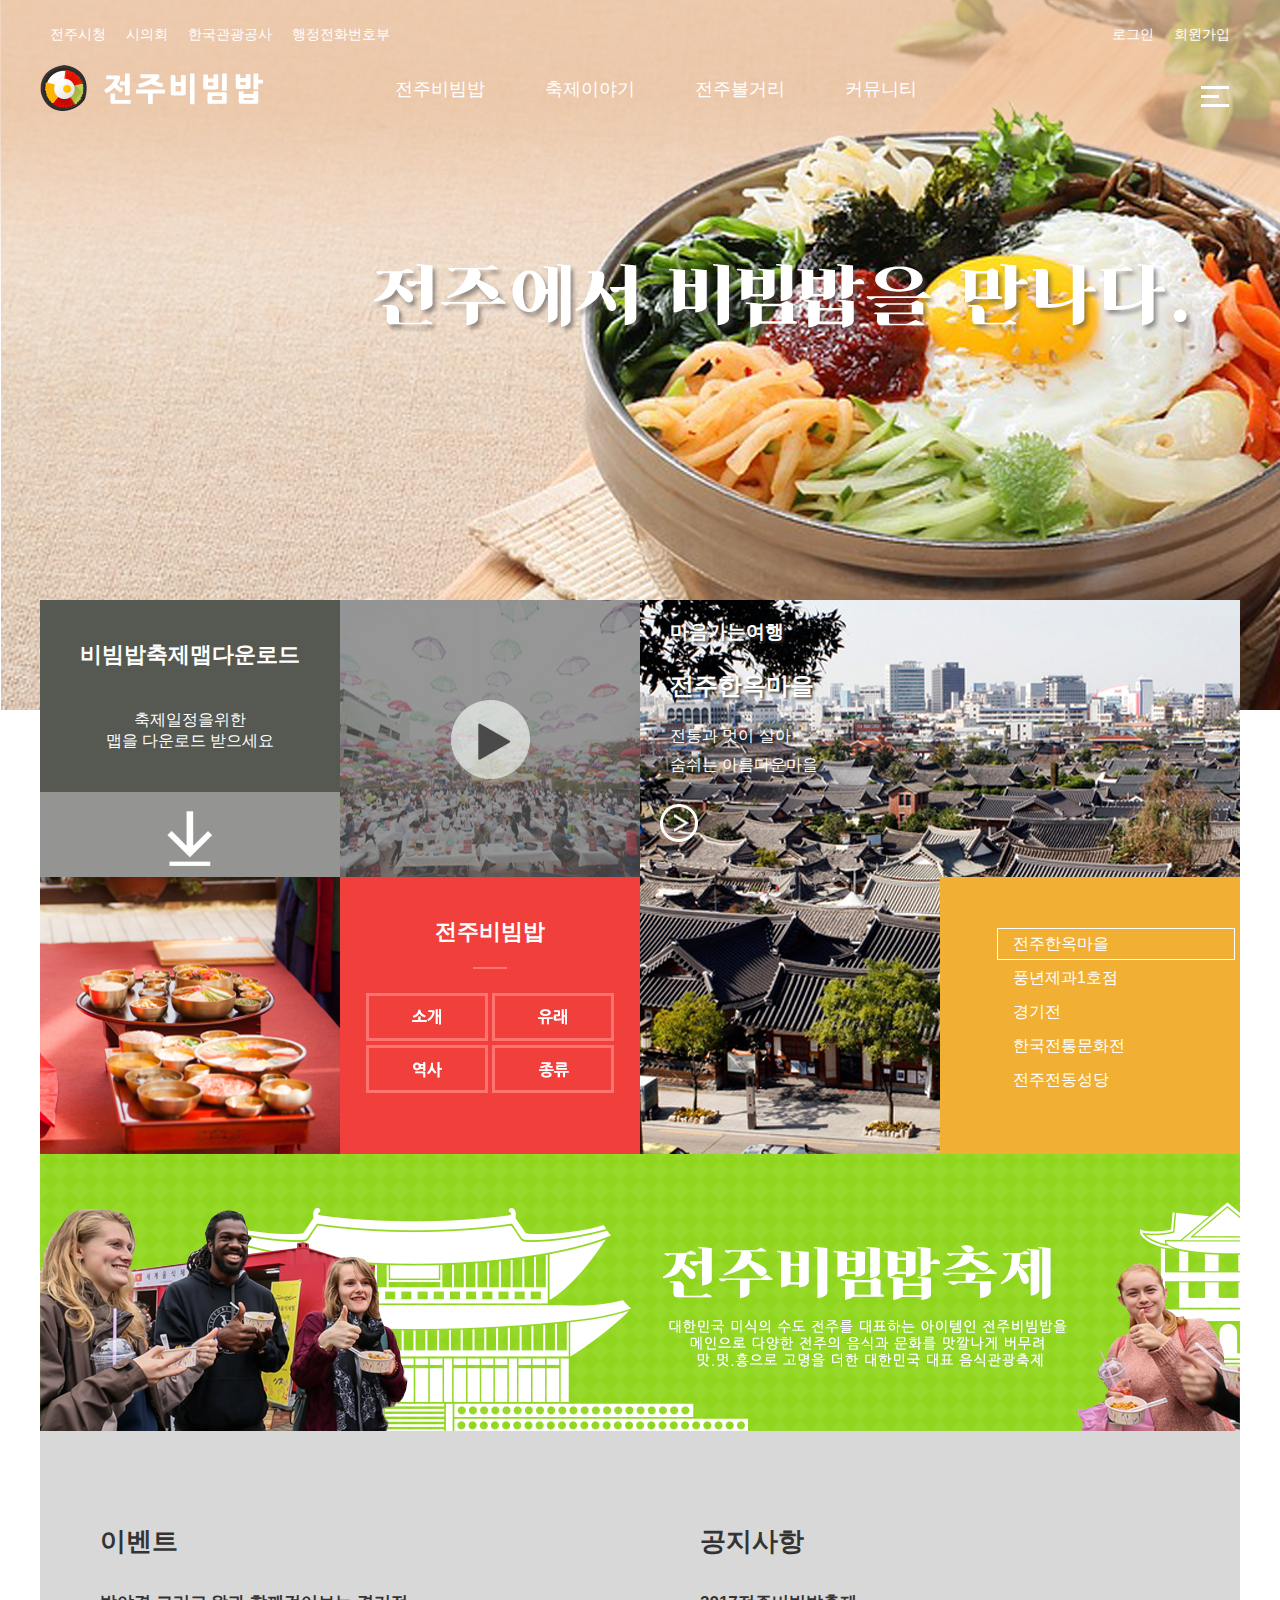
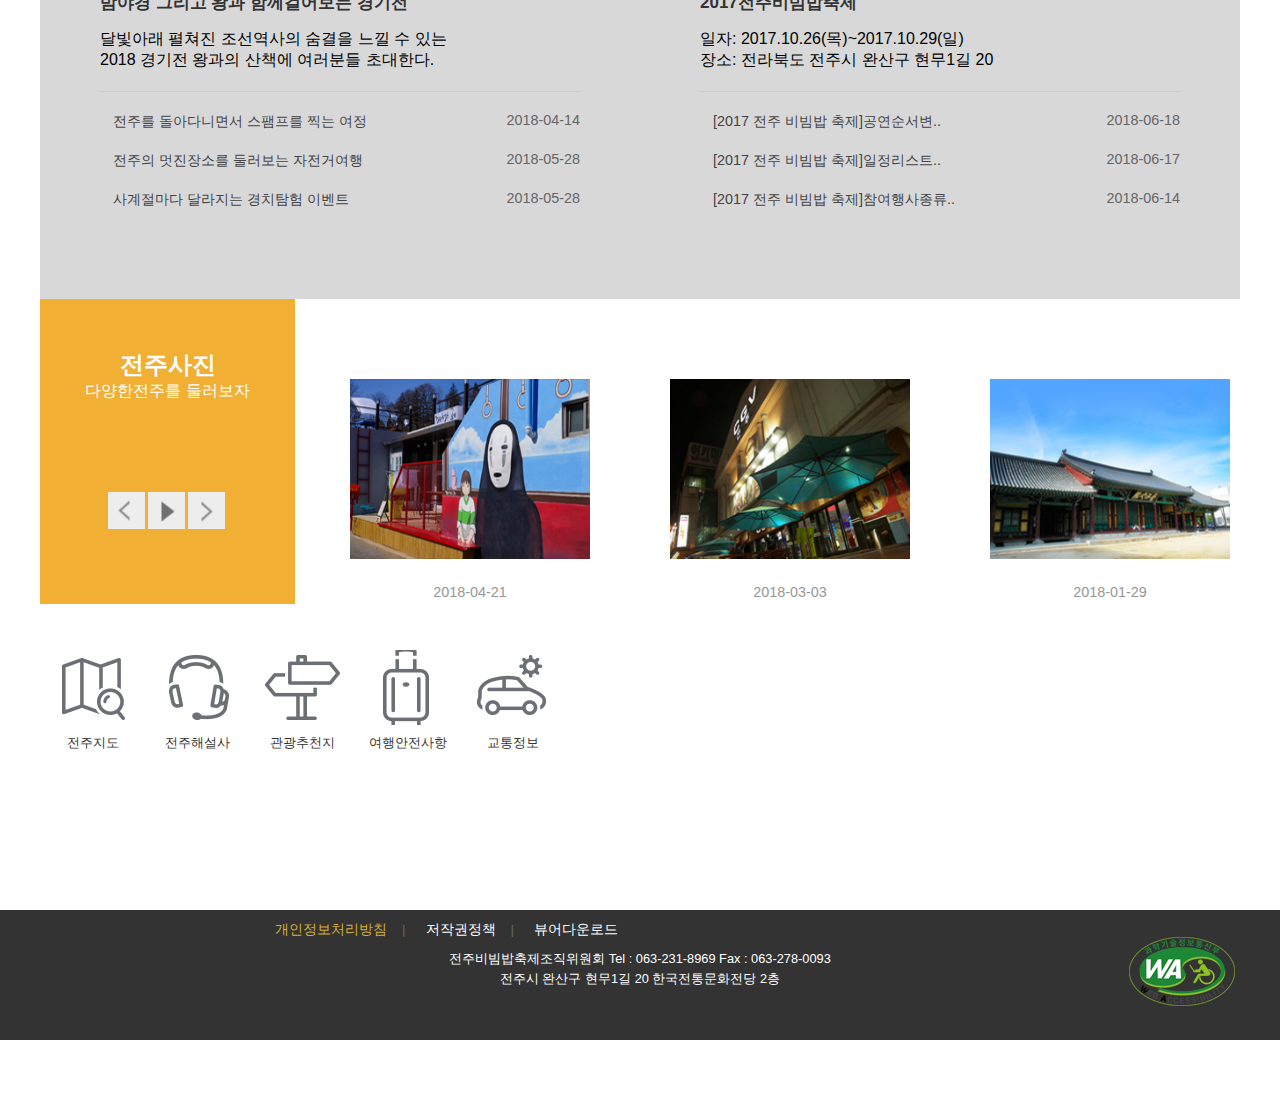
<file: site2/index.html>
<!DOCTYPE html>
<html lang="ko">
<head>
    <meta charset="UTF-8">
    <title>전주비빔밥사이트</title>
        <!--[if lt Ie 9]>
    <script src="http://cdnjs.cloudflare.com/ajax/libs/html5shiv/3.7.3/html5shiv.js"
    </script
<![endif]-->
</head>
<link rel="stylesheet" href="font.css">
<link rel="stylesheet" href="default.css">
<link rel="stylesheet" href="common.css">
<link rel="stylesheet" href="hd.css"> 
<style>
   
    

    
    a{text-decoration: none;}
    #visual{width: 100%; overflow: hidden; height: 860px; position: absolute; top:0;}
    .imgbox{position: relative; margin-top: -150px;  }
    .text{position:absolute; left:28%; margin-top: 400px; text-align: center; z-index: 30;}
    .section{width: 100%; height: 100%; margin:0px auto; position: absolute; top:600px;}
    /*.box_left{width:50%;clear: both; }*/
    .box_in{ width: 600px; height: 554px; float: left;}
    .box_in li{float: left; height: 277px; width: 300px;} 
    .on{width: 300px; clear: both}
    .box_in2 ul{float: left; clear: both;} 
    .topbox_all{width: 1200px; height:554px;  margin:0px auto; }
    .box1 { background-image:url("./img/textbox1_bg.png"); }
    .btn1{display: block; margin-top: 20px; }
    .box2 { background-image:url("./img/textbox2_bg.png"); }
    .btn2{display: block; margin:0px auto; margin-top: 100px; }
    .pp{font-size: 22px; margin-top:20px; font-weight:bold;}
    .box_text{color: #fff; text-align: center; padding:20px;}
    .box3 { background-image:url("./img/textbox3_bg.png"); }
    .box4 { background-image:url("./img/textbox4_bg.png"); }
    .m{display: block; margin:0px auto;}
    .b4_btnall{text-align: center; padding: 24px;}
    .box5 { background-image:url("./img/Untitled-1.png"); }
    .box_in2{ width: 600px;}
    .box_in2{float:right;}
 
    .b{margin: 0px auto;}
    .imgbox img{float: left; margin-top: 0;}

    .ralt{display: none;}
    #con1{width: 100%; height: 100%; top:0PX; z-index: 0;}
    #con1 .imgbox{}
    .item{border-right:1px solid #eee;}
 
    </style>
    <script src="text_color.js"></script>
    <script>
    $(document).ready(function(){
    $(".copyright").textcolor();                
    });    
    
    </script>
    <script>
    $(document).ready(function(){
        var wd=parseInt($("#slbox1 .thumbox"))
    function lani(){
        $("#slbox1").not(":naimated").animate({"margin-left":wd+"px"},500,);
    }
             });  
    </script>
<body>
<div class="wrap">
<header class="hd">
            <div class="hdwrap">
           
                <nav class="top">
                    <ul class="left">
                        <li><a href="" target="_blank">전주시청</a></li>
                        <li><a href="" target="_blank">시의회</a></li>
                        <li><a href="" target="_blank">한국관광공사</a></li>
                        <li><a href="">행정전화번호부</a></li>
                    </ul>
                    <ul class="right">
                        <li><a href="login.html">로그인</a></li>
                        <li><a href="join.html">회원가입</a></li>
                    </ul>
                </nav>
            </div>
            <div class="hdwrap">
              
                <a href="index.html" class="logo">
                    <img src="./img/logo.png" alt="로고">
                </a>
                <nav class="gnb">
                   <ul>
                    <li class="menu item1">
                        <a href="">전주비빔밥</a>
                        <div class="sub">
                            <aside class="left">
                                <h2 class="menuTit">전주비빔밥</h2>
                                <p class="menuCon">비빔밥에 대한 모든걸알아보자</p>
                                <img src="./img/mg1.png" alt="전주비빔밥">
                            </aside>
                            <section class="right">
                                <ul>
                                    <li class="subTit">
                                        <a href="">비빔밥</a>
                                    </li>
                                    <li><a href="">소개</a></li>
                                    <li><a href="">유래</a></li>
                                    <li>
                                        <a href="">역사</a>
                                    </li>
                                    <li>
                                        <a href="">종류</a>
                                    </li>
                                </ul>
                            </section>
                        </div>
                    </li>
                    <li class="menu">
                        <a href="">축제이야기</a>
                        <div class="sub">
                            <aside class="left">
                                <h2 class="menuTit">축제이야기</h2>
                                <p class="menuCon">전주의 다양한축제에 대해서 </p>
                                <img src="./img/mg2.png" alt="축제이야기">
                            </aside>
                            <section class="right">

                                <ul>
                                    <li class="subTit"><a href="">축제이야기</a></li>
                                    <li><a href="">전주비빔밥축제</a></li>
                                    <li><a href="">가맥축제</a></li>
                                 
                               
                                   <li class="subTit"><a href="">기타</a></li>
                                 
                                    <li><a href="">프로그램</a></li>
                                </ul>
                             
                            </section>
                        </div>
                    </li>
                    <li class="menu">
                        <a href="">전주볼거리</a>
                        <div class="sub">
                            <aside class="left">
                                <h2 class="menuTit">전주볼거리</h2>
                                <p class="menuCon">다양한 전주를 탐색하자</p>
                                <img src="./img/mg3.png" alt="전주볼거리">
                            </aside>
                            <section class="right">
                            
                                <ul>
                                    <li class="subTit"><a href="">전주볼거리</a></li>
                                    <li><a href="">한옥마을</a></li>
                                
                                </ul>
                                <ul>
                                    
                                </ul>
                            </section>
                        </div>
                    </li>
                    <li class="menu">
                        <a href="">커뮤니티</a>
                        <div class="sub">
                            <aside class="left">
                                <h2 class="menuTit">커뮤니티</h2>
                                <p class="menuCon">일상속 전주를 찾아서</p>
                                <img src="./img/mg4.png" alt="커뮤니티">
                            </aside>
                            <section class="right">
                           
                                <ul>
                                    <li class="subTit"><a href="">커뮤니티</a></li>
                                    <li><a href="">전주사진</a></li>
                                    <li><a href="">이벤트</a></li>
                                   
                                </ul>
                                
                            </section>
                        </div>
                    </li>
               
                  </ul>
                </nav>
                <input type="checkbox" id="ck">
                <label for="ck" class="lstBtn">
                    <span class="line"></span>
                    <span class="line"></span>
                    <span class="line"></span>
                </label>
                <nav id="collapse">
                    <ul class="item">
                        <li class="collapTit">
                            <h2>전주비빔밥</h2>
                        </li>
                        <li><a href="">비빔밥소개</a></li>
                        <li><a href="">유래</a></li>
                        <li><a href="">역사</a></li>
                        <li><a href="">종류</a></li>
               
                    </ul>
                    <ul class="item">
                        <li class="collapTit">
                            <h2>축제이야기</h2>
                        </li>
                        <li><a href="">전주비빔밥축제</a></li>
                        <li><a href="">프로그램내용</a></li>
                        <li><a href=""></a></li>
                        <li><a href=""></a></li>
                    
                    </ul>
                    <ul class="item">
                        <li class="collapTit">
                            <h2>전주볼거리</h2>
                        </li>
                        <li><a href="">비빔밥박물관</a></li>
                        <li><a href="">한옥마을</a></li>
                        <li><a href="">비빔밥식당</a></li>
                        <li><a href=""></a></li>
                    
                    </ul>
                 <ul class="item">
                        <li class="collapTit">
                            <h2>커뮤니티</h2>
                        </li>
                        <li><a href="">이벤트</a></li>
                        <li><a href="">전주사진</a></li>
                        <li><a href=""></a></li>
                        <li><a href=""></a></li>
                     
                    
                    </ul>
                    
                    <label for="ck" id="close"></label>
                </nav>
            </div>
        </header>
        
<div id="main"class="page" >
    <figure id="visual">
    <div class="imgbox"><img src="./img/main2.png" alt="">
    <div class="text"><img src="./img/text.png" alt=""></div>  
     </div>
    </figure>
    <div class="section">
        <div class="topbox_all" >
          <ul class="box_in">

              <li class="box1">
              <p class="box_text pp">비빔밥축제맵다운로드</p>
                  
                  <p class="box_text">축제일정을위한<br>
                  맵을 다운로드 받으세요</p>
              <a href="#">
              <img class="btn1" src="./img/d_btn.png" alt="">
              </a>
              </li>
              
              <li class="box2">
              <a href="#">
                  <img class="btn2" src="./img/btn2.png">    
              </a>
              </li>
              
              <li class="box3"></li>
              <li class="box4">
              <p class="box_text pp">전주비빔밥</p>
              <img class="m" src="./img/line.png">
              <div class="b4_btnall">
            <a href="#">
                  <img class="" src="./img/box4_btn1.png">    
              </a>
               <a href="#">
                  <img class="" src="./img/box4_btn2.png">    
              </a>
               <a href="#">
                  <img class="" src="./img/box4_btn3.png">    
              </a>
                   <a href="#">
                  <img class="" src="./img/box4_btn4.png">    
              </a>
              </div>
              </li>
          </ul>

            <ul class="box_in2">

            
         <li class="col right" id="vs1">
                    <input type="radio" name="rdo2" class="raIt" id="ra11" checked>
                    <input type="radio" name="rdo2" class="raIt" id="ra12">
                    <input type="radio" name="rdo2" class="raIt" id="ra13">
                    <input type="radio" name="rdo2" class="raIt" id="ra14">
                    <input type="radio" name="rdo2" class="raIt" id="ra15">
            
                    <ul class="imgBox2">
                        <li class="item1">
                            <h3 class="ban1">마음가는여행</h3>
                            <h2 class="ban2">전주한옥마을</h2>
                            <p class="banCom">전통과 멋이 살아<br/>숨쉬는 아름다운마을</p>
                            <a href="" class="more"></a>
                        </li>
                        <li class="item2">
                            <h3 class="ban1">마음가는여행</h3>
                            <h2 class="ban2">풍년제과1호점</h2>
                            <p class="banCom">전통과 멋이 살아<br/>숨쉬는 아름다운마을</p>
                            <a href="" class="more"></a>
                        </li>
                        <li class="item3">
                            <h3 class="ban1">마음가는여행</h3>
                            <h2 class="ban2">경기전</h2>
                            <p class="banCom">전통과 멋이 살아<br/>숨쉬는 아름다운마을</p>
                            <a href="" class="more"></a>
                        </li>
                        <li class="item4">
                            <h3 class="ban1">마음가는여행</h3>
                            <h2 class="ban2">한국전통문화전</h2>
                            <p class="banCom">전통과 멋이 살아<br/>숨쉬는 아름다운마을</p>
                            <a href="" class="more"></a>
                        </li>
                        <li class="item5">
                            <h3 class="ban1">마음가는여행</h3>
                            <h2 class="ban2">전주전동성당</h2>
                            <p class="banCom">전통과 멋이 살아<br/>숨쉬는 아름다운마을</p>
                            <a href="" class="more"></a>
                        </li>
                     
                    </ul>
                    <div class="box" id="box24">
                       <ul>
                        <li class="item1"><label for="ra11">전주한옥마을</label></li>
                        <li class="item2"><label for="ra12">풍년제과1호점</label></li>
                        <li class="item3"><label for="ra13">경기전</label></li>
                        <li class="item4"><label for="ra14">한국전통문화전</label></li>
                        <li class="item5"><label for="ra15">전주전동성당</label></li>

                      </ul>
                    </div>
                </li>
          
          </ul>
   <div class="b"><img class="" src="./img/menu_b.png"> </div>
   
   
    </div>
            
              <section id="con3" class="pg">

            <div class="pgWrap">
                <div class="noti" id="news">
                    <h2 class="secTit">이벤트</h2>
                    <a href="news1.html" class="more2"></a>
                    <h3 class="notiTit">밤야경 그리고 왕과 함께걸어보는 경기전</h3>
                    <p class="notiCom">달빛아래 펼쳐진 조선역사의 숨결을 느낄 수 있는<br/>2018 경기전 왕과의 산책에 여러분들 초대한다.</p>
                    <hr class="notiline">
                    <ul class="lsBox">
                        <li><a href="" class="lstTit">전주를 돌아다니면서 스팸프를 찍는 여정</a><span class="date">2018-04-14</span></li>
                        <li><a href="" class="lstTit">전주의 멋진장소를 둘러보는 자전거여행</a><span class="date">2018-05-28</span></li>
                        <li><a href="" class="lstTit">사계절마다 달라지는 경치탐험 이벤트</a><span class="date">2018-05-28</span></li>
                    </ul>
                </div>
                <div class="noti" id="day">
                    <h2 class="secTit">공지사항</h2>
                    <a href="news2.html" class="more2"></a>
                    <h3 class="notiTit">2017전주비빔밥축제</h3>
                    <p class="notiCom">일자: 2017.10.26(목)~2017.10.29(일)<br/>장소: 전라북도 전주시 완산구 현무1길 20</p>
                    <hr class="notiline">
                    <ul class="lsBox">
                        <li><a href="" class="lstTit">[2017 전주 비빔밥 축제]공연순서변..</a><span class="date">2018-06-18</span></li>
                        <li><a href="" class="lstTit">[2017 전주 비빔밥 축제]일정리스트..</a><span class="date">2018-06-17</span></li>
                        <li><a href="" class="lstTit">[2017 전주 비빔밥 축제]참여행사종류..</a><span class="date">2018-06-14</span></li>
                    </ul>
                </div>
            </div>
        </section>
            
            
               <!----------------------------------------------------->
     <section id="con4" class="pg">
            <!-- (div.slBox>(div.ctBox>h2.proTit+p.proCom+(ul.tBox>li*3>button))+(ul.lstBox>li*6>img+h3.itemTit+p.itemDate))+(ul.iconBox>li.ico1*9>a) -->
            <div class="pgWrap">
              <div class="slBox">
                  <div class="ctBox">
                      <h2 class="proTit">전주사진</h2>
                      <p class="proCom">다양한전주를 둘러보자</p>
                      <ul class="tBox">
                          <li><button class="leftBtn"></button></li>
                          <li><button class="playBtn"></button></li>
                          <li><button class="rightBtn"></button></li>
                      </ul>
                  </div>
                  <div class="rtBox">
                      <ul class="lstBox">
                          <li>
                              <div class="thumBox">
                                  <img src="./img/j1.png" alt="전주벽화마을">
                              </div>
                              <h3 class="itemTit"></h3>
                              <p class="itemDate">2018-04-21</p>
                          </li>
                          <li>
                              <div class="thumBox">
                                  <img src="./img/j2.png" alt="전주영화거리">
                              </div>
                              <h3 class="itemTit"></h3>
                              <p class="itemDate">2018-03-03</p>
                          </li>
                          <li>
                               <div class="thumBox">
                                  <img src="./img/j3.png" alt="전주객사">
                              </div>
                              <h3 class="itemTit"></h3>
                              <p class="itemDate">2018-01-29</p>
                          </li>
                       
                      </ul>
                 </div>
              </div>
              <ul class="iconBox">
                  <li class="ico1"><a href="">전주지도</a></li>
                  <li class="ico2"><a href="">전주해설사</a></li>
                  <li class="ico3"><a href="">관광추천지</a></li>
                  <li class="ico4"><a href="">여행안전사항</a></li>
                  <li class="ico5"><a href="">교통정보</a></li>
                  
              </ul>
            </div>
        </section>
  <!--------------------------------------------------------> 
            
        </div>
 
</div>

</div>
<footer id="ft">
            <div class="ft_wrap">
                <nav id="fnb">
                    <ul>
                        <li class="first"><a href="" class="imp">개인정보처리방침</a></li>
                        <li><a href="">저작권정책</a></li>
                        <li class="last"><a href="">뷰어다운로드</a></li>
                    </ul>
                </nav>
                <p class="copyright">전주비빔밥축제조직위원회 Tel : 063-231-8969 Fax : 063-278-0093<br/>
전주시 완산구 현무1길 20 한국전통문화전당 2층
                
            </p>
                <a href="" class="wa"><img src="./img/web2.png" alt="웹접근성인증"></a>
            </div>
        </footer>
</body>
</html>
</file>
<file: site2/font.css>
@charset "utf-8"
@font-face{
    font-family:"ns";
    src:local("DO"),/*1번*/
        local("DO")
        url("../font/DO.otf") format("opentype"),
        url("../font/DO.eot") format("opentype-opentype"),
        url("../font/DO.woff") format("woff"),
        url("../font/DO.ttf") format("truetype");
        
        
}
@font-face{
    font-family:"ns";
         url("../font/DO.otf") format("opentype"),
        url("../font/DO.eot") format("opentype-opentype"),
        url("../font/DO.woff") format("woff"),
        url("../font/DO.ttf") format("truetype");
}
</file>
<file: site2/default.css>
@charset "utf-8";
* { margin:0; padding:0;  }
    body, html { font-family: 'ns','NanumGothic', 'NanumSquare', sans-serif; 
        width:100%; height:100%; }
    .wrap { width:100%;   height:100%;   }
    ul { list-style:none; }
    a { text-decoration:none; }
    img { border:0; }
</file>
<file: site2/common.css>
@charset "utf-8";

    .pg { width:100%; height:100%; clear:both; }
    .pgWrap { width:1200px; margin:0 auto; }
    .left { float:left; }
    .right { float:right; }
    .raIt { display:none; }
    .grid { clear:both; width:1200px; height:554px; margin:0 auto; color:#fff; }
    .col { float:left; width:600px; height:554px; position:relative; }
    .box { float:left; width:300px; height:277px; position:relative; }
    .boxTit { font-size:1.3em; text-align:center; line-height:2; padding-top:25px; }
    .boxTit:after { content:" "; display:block; width:36px; height:1px; border-bottom:2px solid #eee; margin:5px auto; }
    .boxCom { text-align:center; font-size:14px; line-height:18px; padding:10px 0px; }
    .ito { display:block; width:149px; height:111px; background-color:#19837f; 
        position:absolute; bottom:0; background-repeat:no-repeat; color:#fff; 
        background-position:center 15px; line-height:180px; text-align:center; }
    .ito.left { left:0; }    
    .ito.right { right:0; width:150px; }
    .and { background-image:url("./img/"); }
    .iphone { background-image:url("./img/");  }
    .mvIco { display:block; margin:65px auto; width:76px; height:76px;
        background-image:url("./img/.png"); background-position:center center; }    
    .mvIco:after { content:" "; display:block; width:260px; height:237px; 
        position:absolute; top:19px; left:19px; border:1px solid #fff; }
    .more { display:block; width: 38px; height: 38px; margin:25px auto; 
        background-image:url("./img/arrow.png"); background-repeat:no-repeat; } 
    .btn { margin-top:36px; }
    .btn li { float:left; width:40%; height:40px; margin:4%; border:1px solid #fff; 
        line-height:40px; text-indent:15px; color:#fff; }
    .btn li a { color:#fff; }
    .btn li a:after { content:"+"; display:block; width:15px; height:15px; float:right;
        margin-right:20px; }    
    .btn li a:hover { text-decoration: underline; }
    .ban1, .ban2, .banCom { line-height:1.8; padding-top:15px; color:#fff; text-shadow:2px 2px 3px #333; padding-left:30px; }    
    .banT { line-height:1.2; color:#333; padding-top:20px; padding-left:20px; 
        font-size:1.2em; }    
    .ban3 { line-height:1.2;  color:#333; padding-left:20px; font-size:2em;
        padding-bottom:35px; }
    .boxTit2:after { display:block; content:" "; width:36px; height:10px; margin:0 auto;
        border-bottom:2px solid #333; }    
    .noti { width:40%; float:left; padding:5%; padding-bottom:0; 
        background-position:10% 165px; background-repeat:no-repeat; }
    .secTit { font-size:1.6em;   color:#333;   font-weight:400; line-height:100px; font-weight: bold;
        width:90%; float:left; }
    .more2 { display:block; width:20px; height:20px; background-image:url("./img/"); float:right; margin-top:40px; }
    .notiTit { clear:both; display: block;    font-size:17px;    color:#333; 
        font-weight:600;    margin-bottom:15px;    white-space:nowrap;    
        text-overflow:ellipsis;    overflow:hidden;  }
    
    .notiline { border:0; outline:0; height:1px; background:#ccc; margin-top:20px;
        margin-bottom:20px; }
    .lsBox li { margin-top:20px;    background: url("./img/") 0 8px no-repeat;    padding-left:13px;    clear: both;    overflow:hidden; }
    .lsBox li:hover a, .lsBox li:hover span { text-decoration:underline; }
    .lstTit { font-weight:300;    color: #444;    text-overflow: ellipsis;
    overflow: hidden;    white-space: nowrap;    display: block;    width: 80%;
    float: left; font-family:'NanumGothic', sans-serif; font-size:0.9em; }    
    .lsBox li span {     font-size:0.9em;    color:#666;    float:right; 
        font-family:'NanumGothic', sans-serif; }
    .slBox { clear:both; width:1200px; margin:0 auto; padding-top:60px; position:relative; }
    .rtBox { width:930px; float:right; height:auto; background:#fff; 
        padding-left:100px;     overflow:hidden; }
    .lstBox { width:2000px; height:auto; }
    .rtBox li { float:left; width:320px; margin:0; position:relative;  margin-top:20px;
        overflow:hidden; cursor:pointer; }
    .rtBox li:hover img { top:-15px; left:-15px; width:110%; height:110%; }
    .thumBox { position:relative;  width:240px; height:180px; overflow:hidden; cursor:pointer; margin:0 auto; }
    .thumBox img { display:block; width:100%; height:100%; position:absolute; 
        top:0; left:0; transition:0.4s; -webkit-transition:0.4s; }
    .thumBox:hover img { top:-15px; left:-15px; width:110%; height:110%; }
    .itemTit { margin-top:25px;    font-size: 1.2em;    color:#000;
    text-align: center;    font-weight:500; }
    .itemDate { display:block;    margin-top: 10px;    font-size: .9em;
    color: #979797;    font-weight:normal; text-align:center; padding-bottom:20px; }
    .ctBox { background:#f1af33; width:255px; height:305px; position:absolute;
        top:-0px; left:0; }
    .proTit { color:#fff; text-align:center; padding-top:50px; }  
    .proCom { color:#fff; text-align:center; }
    .tBox { width:120px; height:37px; margin:40px auto; }
    .tBox li { float:left; width:40px; padding-top:50px; }
    .tBox button { border:0; outline:0; display:block; width:37px; height:37px; 
        background-color:transparent; background-repeat:no-repeat;
        background-position:center center; cursor:pointer; }    
    .leftBtn { background-image:url("./img/j_btn1.png"); }
    .tBox .playBtn {   background-image:url("./img/j_btn2.png");  }
    .rightBtn {  background-image:url("./img/j_btn3.png");  }
    .iconBox { clear:both; width:1200px; height:100px; margin:0px auto; 
        padding-top:25px; text-align: center; }
    .iconBox li { float:left; width:105px; height:100px; 
        background-repeat: no-repeat; background-position:center 5px; }
    .iconBox a { display:block; padding-top:90px; text-align:center; 
        font-size:0.8em; color:#333; }
    .iconBox a:hover { color:#0a479a; text-decoration:underline; }
    .ico1 { background-image:url("./img/b1.png"); }
    .ico2 { background-image:url("./img/b2.png"); }
    .ico3 { background-image:url("./img/b3.png"); }
    .ico4 { background-image:url("./img/b4.png"); }
    .ico5 { background-image:url("./img/b5.png"); }
    .ico1:hover { background-image:url("./img/"); }
    .ico2:hover { background-image:url("./img/"); }
    .ico3:hover { background-image:url("./img/"); }
    .ico4:hover { background-image:url("./img/"); }
    .ico5:hover { background-image:url("./img/"); }
 
    .ctoBox { clear:both; width:1200px; height:90px; background:#fff;
        margin:0 auto; }
    .ctoBox li { float:left; padding-top:20px; margin-right:5px; }
    .ctoTit { line-height:50px; }
    .ctobtn { width:120px; margin-left:10px; margin-top:10px; }
    .ctobtn button { border:0; outline:0; display:block; width:32px; height:32px; 
        background-color:transparent; background-repeat:no-repeat; cursor:pointer; 
        background-position:center center; float:left; background-size:100% 100%; }
    .leftSlide { background-image:url("./img/"); }
    .ctobtn .stopSlide {   background-image:url("./img/");  }
    .rightSlide {  background-image:url("./img/");  }
    .banBox img { border:1px solid #666; margin-right:10px;}
        


/*---------------------------*/ 
    #con1 { width:100%; height:90%;  top:0px; z-index:1; 
        position:absolute; left:0; overflow:hidden; }
    #con1 .imgBox { clear:both; width:400%; height:100%;  margin-left:0; 
        transition:0.8s; }
    #con1 li { width:25%; float:left; height:100%; background-repeat:no-repeat;
        background-position:center top; position:relative; }
    #con1 .item1 { background-image:url("./img/"); }
    #con1 .item2 { background-image:url("./img/"); }
    #con1 .item3 { background-image:url("./img/"); }
    #con1 .item4 { background-image:url("./img/"); }
    #con1 .banTit { color:#fff; padding-top:25%; text-align: center; font-size:1.8em;
        text-shadow:2px 2px 2px #000; }
    #con1 .detail { display:block; width:120px; line-height:34px;   text-align:center; color:#fff; background:rgba(0,0,0,0.8); left:45%;
        border:2px solid #fff; position:absolute; z-index:10; margin-top:5%;  }
    #con1 .upBox { width:100%; height:100%; position:absolute; top:0; z-index:2;
        left:0; text-align:center; padding-top:15%; }   
    #con1 .upBox .ty { display:block; width:639px; height:auto; float:left; margin-left:27%; }
    #con1 .upBox .wt { float:left; width:140px; text-align:center; } 
    #con1 .upBox .wt span { display:block; color:#fff; font-weight:800; 
        text-align:center; }
    #con1 .btnBox { position:absolute; z-index:21; left:calc(calc(100% - 1200px) / 2); top:calc(100% - 300px); height:15px; }
    #con1 .btnBox li { float:left; width:20px; height:20px; margin-right:6px; }
    #con1 .btnBox li button, #con1 .btnBox li label { outline:0; border:0; background-color:transparent;       display:block; background-repeat:no-repeat; width:15px; height:15px; cursor:pointer; background-position:center center; margin-top:2px; }
    .playBtn { background-image:url("./img/"); }
    .stopBtn { background-image:url("./img/"); }
    #con1 .btnBox li label { width:20px; 
        height:20px; background-image:url("./img/mv_off.png"); margin-top: 0; }
    #ra1:checked ~ .btnBox .item1 { background-image: url("./img/"); }
    #ra2:checked ~ .btnBox .item2 { background-image: url("./img/"); }
    #ra3:checked ~ .btnBox .item3 { background-image: url("./img/"); }
    #ra4:checked ~ .btnBox .item4 { background-image: url("./img/"); }
    #ra1:checked ~ .imgBox { margin-left:0; }
    #ra2:checked ~ .imgBox { margin-left:-100%; }
    #ra3:checked ~ .imgBox { margin-left:-200%; }
    #ra4:checked ~ .imgBox { margin-left:-300%; }

/*---------------------------*/ 
    #con2 { margin-top:32.5%; position:relative; z-index:21; }    
    #box11 { background-color:#1c9c97; }
    #box12 { background: url("./img/") no-repeat;}
    #box13 { background: url("./img/") no-repeat; }
    #box14 { background-color:#629e44; }
    #box24 { background-color:#f1af33; }
    .imgBox2 { width:800%; height:554px; margin-left:0; transition:0.6s; -webkit-transition:0.6s;}
    .imgBox2 li { float:left; width:0px; height:554px; 
        background-size:600px 554px; width:0px; opacity:0; transition:0.6s;
        -webkit-transition:0.6s;}
    #vs1 { overflow:hidden; background-color:#ffe0a7; }
    #vs1 .item1 { background-image:url("./img/1.png"); }
    #vs1 .item2 { background-image:url("./img/2.png"); }
    #vs1 .item3 { background-image:url("./img/3.png"); }
    #vs1 .item4 { background-image:url("./img/4.png"); }
    #vs1 .item5 { background-image:url("./img/5.png"); }
    #vs1 .more { float:left; margin-left:20px; } 
    #vs1 .box { position:absolute; right:0px; bottom:0; }
    #vs1 #box24 ul { clear:both; width:300px; height:277px;
        margin-top: 50px; 
        background-image:url("");
        background-repeat:no-repeat; background-position:4px top;
        background-size:auto 97%; }
    #vs1 #box24 li { clear:both; height:32px; width:300px; background:transparent; 
        background-position:8px 12px; background-repeat:no-repeat; }
    #box24 li label { display:block; width:236px; line-height:30px; text-indent:15px;
        border:1px solid transparent; color:#fff; float:right; margin:1px; margin-right:5px; cursor:pointer; }
    #vs1 #box24 li:hover { background-image:url("");  }
    #box24 li:hover label { border:1px solid #fff; }   
    #ra11:checked ~ .imgBox2 .item1 { width:600px; opacity:1; }
    #ra12:checked ~ .imgBox2 .item2 { width:600px; opacity:1; }
    #ra13:checked ~ .imgBox2 .item3 { width:600px; opacity:1; }
    #ra14:checked ~ .imgBox2 .item4 { width:600px; opacity:1; }
    #ra15:checked ~ .imgBox2 .item5 { width:600px; opacity:1; }
    #ra16:checked ~ .imgBox2 .item6 { width:600px; opacity:1; }
    #ra17:checked ~ .imgBox2 .item7 { width:600px; opacity:1; }
    #ra18:checked ~ .imgBox2 .item8 { width:600px; opacity:1; }
    #ra11:checked ~ #box24 li.item1 { background-image:url("./img/"); }
    #ra11:checked ~ #box24 li.item1 label { border:1px solid #fff; }
    #ra12:checked ~ #box24 li.item2 { background-image:url("./img/"); }
    #ra12:checked ~ #box24 li.item2 label { border:1px solid #fff; }
    #ra13:checked ~ #box24 li.item3 { background-image:url("./img/"); }
    #ra13:checked ~ #box24 li.item3 label { border:1px solid #fff; }
    #ra14:checked ~ #box24 li.item4 { background-image:url("./img/"); }
    #ra14:checked ~ #box24 li.item4 label { border:1px solid #fff; }
    #ra15:checked ~ #box24 li.item5 { background-image:url("./img/"); }
    #ra15:checked ~ #box24 li.item5 label { border:1px solid #fff; }
    #ra16:checked ~ #box24 li.item6 { background-image:url("./img/"); }
    #ra16:checked ~ #box24 li.item6 label { border:1px solid #fff; }
    #ra17:checked ~ #box24 li.item7 { background-image:url("./img/"); }
    #ra17:checked ~ #box24 li.item7 label { border:1px solid #fff; }
    #ra18:checked ~ #box24 li.item8 { background-image:url("./img/"); }
    #ra18:checked ~ #box24 li.item8 label { border:1px solid #fff; }

    #vs2 { width:600px; height:554px; overflow:hidden; }
    #box34 { background-color:#1094a6; position:absolute; z-index:26; 
        right:0; bottom:0; width:300px; height:277px; overflow:hidden; }
    .imgBox3 { width:1000%;  height:554px;   margin-left:0; }    
    .imgBox3 li { float:left; width:600px; height:544px; position:relative; }
    .imgBox3 .bg { display:block; width:600px; height:554px; position:absolute; z-index:0; 
        left:0; top:0; } 
    .imgBox3 .titBox { position:absolute; width:600px; height:544px; 
        z-index:25; left: 0; top: 0; }
    .imgBox3 .banCom { color:#333; text-shadow:0px 0px 0px #000; }
    .imgBox3 .more { float:left; margin-left:20px; 
        background-image: url("./img/"); }
    .imgBox4 { width:1000%; height:277px; margin-left:0; transition:0.5s; }
    .imgBox4 li { float:left; width: 300px; height:277px; position:relative; }
    .imgBox4 .boxTit { padding-top:0px; }
    .btnBox2 { width:1000%; height:40px; }
    .btnBox2 li { float:left; width:300px; height:40px; position:relative; }
    .btnBox2 li label { display:block; width:18px; height:35px; position:absolute; 
        z-index:27; top:150px; background-size:18px 35px; cursor:pointer; }
    .btnBox2 li label.left { background-image:url("./img/"); 
        left:15px; }
    .btnBox2 li label.right { background-image:url("./img/"); 
        right:15px; }
    .cicle1 { display:block; width:144px; height:144px; 
        border-radius:78px; overflow:hidden; margin:30px auto; }
    #ra21:checked ~ .imgBox3 { margin-left:0; }
    #ra22:checked ~ .imgBox3 { margin-left:-100%; }
    #ra23:checked ~ .imgBox3 { margin-left:-200%; }
    #ra24:checked ~ .imgBox3 { margin-left:-300%; }
    #ra25:checked ~ .imgBox3 { margin-left:-400%; }
    #ra26:checked ~ .imgBox3 { margin-left:-500%; }
    #ra27:checked ~ .imgBox3 { margin-left:-600%; }
    #ra28:checked ~ .imgBox3 { margin-left:-700%; }
    #ra29:checked ~ .imgBox3 { margin-left:-800%; }
    #ra30:checked ~ .imgBox3 { margin-left:-900%; }
        
    #ra21:checked ~ #box34 .btnBox2 { margin-left:0; }
    #ra22:checked ~ #box34 .btnBox2 { margin-left:-100%; }
    #ra23:checked ~ #box34 .btnBox2 { margin-left:-200%; }
    #ra24:checked ~ #box34 .btnBox2 { margin-left:-300%; }
    #ra25:checked ~ #box34 .btnBox2 { margin-left:-400%; }
    #ra26:checked ~ #box34 .btnBox2 { margin-left:-500%; }
    #ra27:checked ~ #box34 .btnBox2 { margin-left:-600%; }
    #ra28:checked ~ #box34 .btnBox2 { margin-left:-700%; }
    #ra29:checked ~ #box34 .btnBox2 { margin-left:-800%; }
    #ra30:checked ~ #box34 .btnBox2 { margin-left:-900%; } 
    #ra21:checked ~ #box34 .imgBox4 { margin-left:0; }
    #ra22:checked ~ #box34 .imgBox4 { margin-left:-100%; }
    #ra23:checked ~ #box34 .imgBox4 { margin-left:-200%; }
    #ra24:checked ~ #box34 .imgBox4 { margin-left:-300%; }
    #ra25:checked ~ #box34 .imgBox4 { margin-left:-400%; }
    #ra26:checked ~ #box34 .imgBox4 { margin-left:-500%; }
    #ra27:checked ~ #box34 .imgBox4 { margin-left:-600%; }
    #ra28:checked ~ #box34 .imgBox4 { margin-left:-700%; }
    #ra29:checked ~ #box34 .imgBox4 { margin-left:-800%; }
    #ra30:checked ~ #box34 .imgBox4 { margin-left:-900%; } 

    #box41 { background-color:#269d7b;  }
    .fIco { display:block; width:75px; height:64px; 
        background-image:url("./img/"); margin:35px auto;}    
    #box41:after { content:" "; display:block; width:17px; height:34px; position:absolute; background-image:url("./img/"); right:-17px; top:120px; z-index:28; }
    #box42 { background:url("./img/") no-repeat; } 
    #box42 .mvIco { margin-top:100px; }
    #box43 { background:url("./img/") no-repeat; } 
    #box44 { background:#ececec; overflow:hidden; } 
    #box44 .boxTit2 { color:#333; text-align:center; padding-top:30px;  }
    
    #box44 .btn2 { margin-top: 50px; }
    #box44 li { float:left; width:150px; }
    #box44 a { display:block;  height:65px; color:#333; line-height:65px; 
        text-indent:60px; background-color:#c9c9c9; background-repeat:no-repeat;
        background-position:15px center; }
    #box44 a:hover { text-decoration:underline; }
    #box44 .trap1 a { background-image:url("./img/"); 
        border-right:1px solid #bbb; border-bottom:1px solid #bbb;}
    #box44 .trap2 a { background-image:url("./img/");
        border-bottom:1px solid #bbb; }
    #box44 .trap3 a { background-image:url("./img/"); 
         border-right:1px solid #bbb; }
    #box44 .trap4 a { background-image:url("./img/"); }
        
/*---------------------------*/ 
    #con3 { background-image: url(./img/b.png);
        background-position:center top; height:52%; 
        margin-top:14.5%;
    width: 1200px;
    margin: 0px auto;
    margin-top: 277px;}
    #news { background-image:url("./img/");  }
    #day { background-image:url("./img/");  }
    
    #con4 { clear:both; margin:0; 
        background-image:url("./img/");
        background-position:center bottom; height:90%; }
    #con5 { clear:both; height:100px; }
        
    #ft { background-color:#333; margin-top: 1600px; }    
    .ft_wrap { width: 1200px; margin:0 auto; position:relative; }
    #fnb { width:750px; margin:0 auto; }
    #fnb li { float:left; padding:10px; }
    #fnb a { color:#fff; font-size:0.85em; }
    #fnb a:after { content : "|"; padding-left:15px; color:#666; }
    #fnb .first a { color:#d3af35; }
    #fnb .last a:after { content:""; }
    .copyright { clear:both; color:#fff; font-weight:100;  font-family:'NanumGothic', sans-serif; font-size:0.8em; text-align:center; line-height:1.6; padding-bottom:50px; }
    .wa { position:absolute; right:0; top:20px; }
</file>
<file: site2/hd.css>
@charset "utf-8";
 .hd { width: 100%; position:relative; z-index:40; } 
    .hdwrap { width:1200px; margin:10px auto; clear:both; position:relative; padding:15px; }  
    .top ul li { float:left; }
    .top ul li a { color:#fff; padding:10px; font-size:0.85em; }
    .logo { clear:both; float:left;  }
    

    .gnb { float:left;  margin-left:100px; }
    .gnb li.menu { float:left; padding: 30px;  padding-top: 0; padding-bottom: 0;}
    .gnb li.menu > a { color:#fff; display:block; line-height:48px; font-size:1.1em; }
    .gnb li.menu > a:after { content:" "; display:block; width: auto; 
        height:5px; margin-bottom:5px; border-bottom:5px solid transparent; }
    .gnb li.menu:hover > a:after { border-bottom:5px solid #fff;  }
    .sub { display:none; width:1200px; position:absolute; left:calc(calc(100% - 1200px) / 2); z-index:999;
        height:auto; background-color:#fff; padding-top:10px; 
        border-bottom:2px solid #eee; } 
    .gnb li:hover .sub {display:block; }    
    .sub .left { width:285px; clear:both; height:auto; 
        background-image:url("./img/bg_submenu.gif");
        background-repeat:no-repeat; }
    .sub .left .menuTit { line-height:54px; color:#8fce28; padding-left:10px; }  
    .sub .left .menuCon { line-height:32px; padding-left:10px;  color:#333; 
        margin-bottom:40px; }
    .sub .left .menuTit:before { content:" "; display:block; width:80px;
        height:4px; background-color:#8fce28; margin-top:10px; margin-bottom:5px; } 
    .sub .right { width: 900px; }
    .sub .right ul { width: 25%; float:left; } 
    .sub .right a { color:#333; font-size:0.85em; }
    .sub .right li { padding-left:15px; }    
    .sub .right .subTit { width:85%; line-height:36px; border:1px solid #666;
          margin-top:5px; margin-bottom:5px; }
    .sub .right a:hover { color:#8fce28; text-decoration:underline; }
    .sub .right .subTit a:after { content:"∨"; float:right; margin-right:15px; }


    #collapse { display:none;  position:absolute;  
        left:calc(calc(100% - 600px) / 2); z-index:50; height: 217px; background:url("./img/collapse_bg2.png"); }
    #ck { display:none; }
    .lstBtn { display:block; width:50px; height:50px; float:right;
        margin-top:15px; cursor:pointer; }
    .lstBtn .line { display:block; width:28px; margin-left:11px; height:3px; margin-top: 6px; background:#fff; transition:0.5s; -webkit-transition:0.5s;}
    .lstBtn .line:nth-child(2) { width:18px; }
    .lstBtn:hover .line:nth-child(2) { width:28px; }    
    #ck:checked ~ #collapse { display:block; } 
    #collapse li { line-height:40px;  padding-left:15px; font-size:0.9em; width:184px; 
        margin-right:1px;  }
    #collapse .collapTit {  background:#f18333; color:#fff; font-size:0.7em;  }
    #collapse li a { color:#fff; }    
    #collapse li a:hover { color:#f9f113; text-decoration:underline; }    
    .collapTit h2:before { content:" "; display:block; width:30px; height:4px; 
        border-bottom:3px solid #fff; margin-bottom:5px; padding-top:5px; }
    #collapse ul { float:left; width:200px; height:100%; background:#f1af33; }
    #close { display:block; width:50px; height:50px; position:absolute; bottom:10px;
        right:4px; background-image:url("./img/close.png");
        background-position:center center; cursor:pointer;
        background-repeat:no-repeat;    transition:0.4s;   transform:rotate(0deg);
        -webkit-transition:0.4s;  -webkit-transform:rotate(0deg); }
    #close:hover { transform:rotate(180deg); -webkit-transform:rotate(180deg); }
</file>
